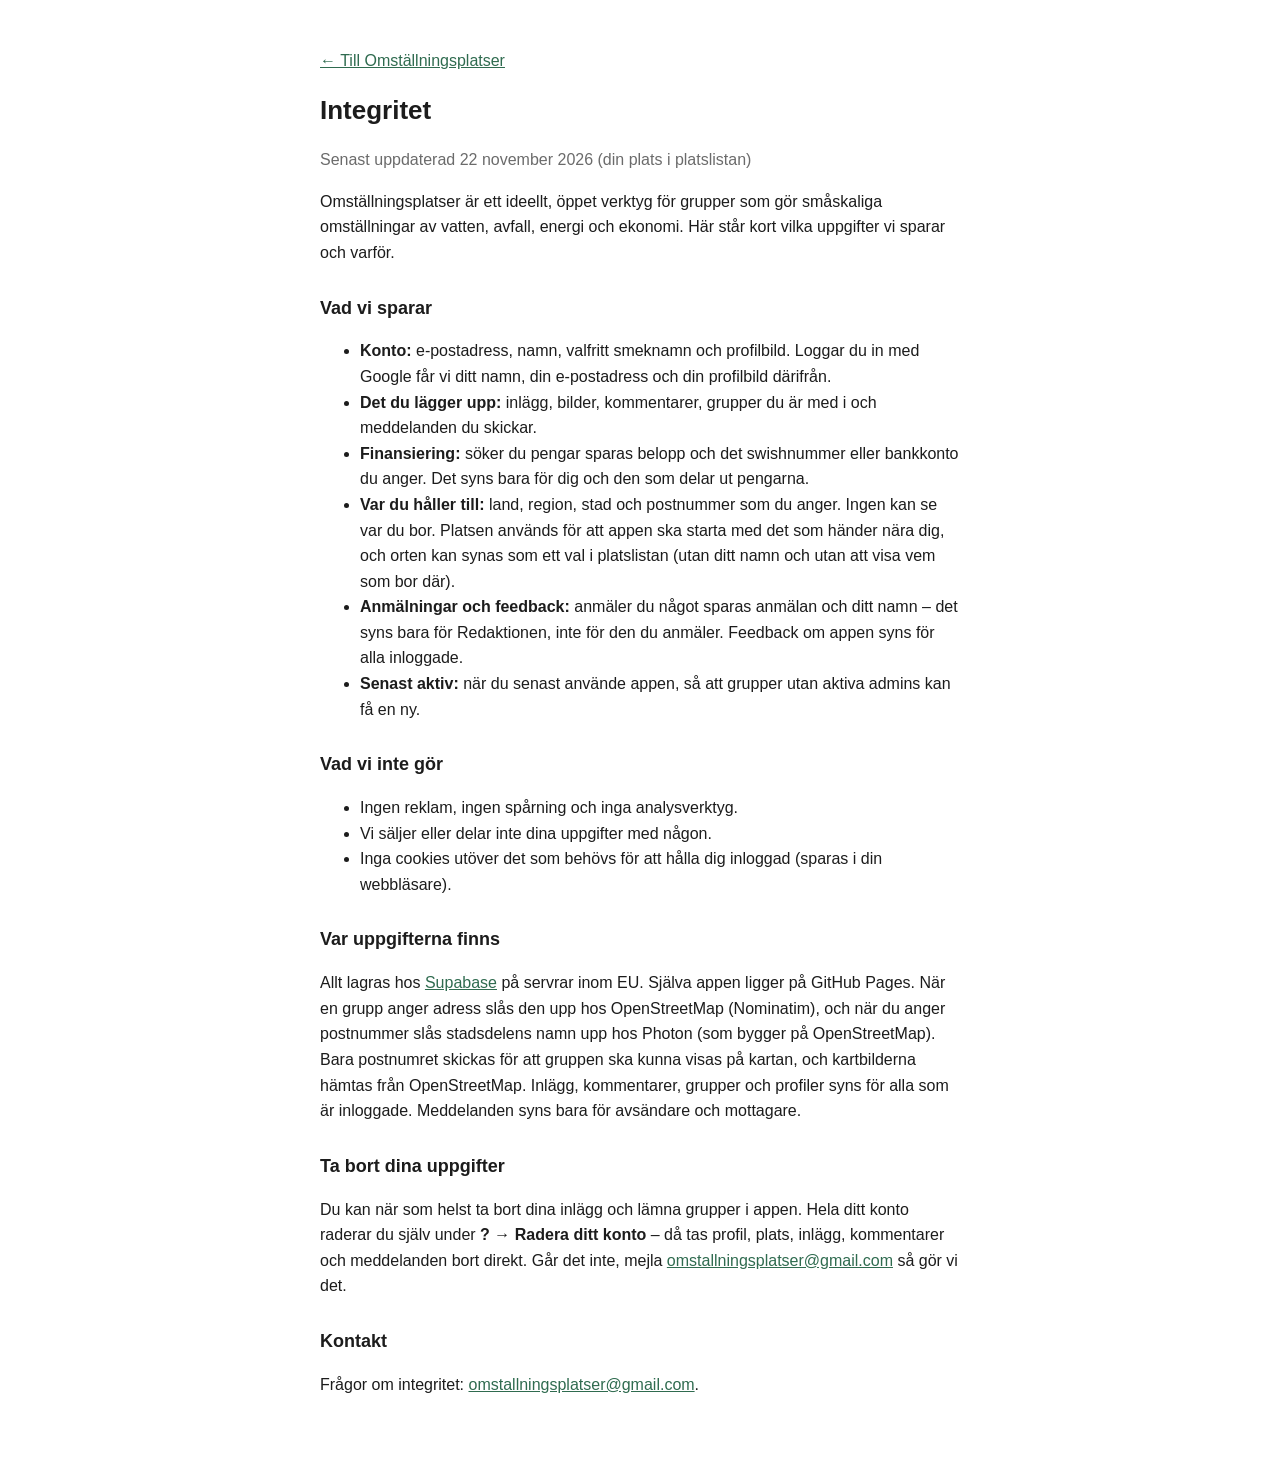
<file: integritet.html>
<!doctype html>
<html lang="sv">
<head>
  <meta charset="utf-8" />
  <meta name="viewport" content="width=device-width, initial-scale=1" />
  <title>Integritet – Omställningsplatser</title>
  <link rel="icon" href="icon.svg" type="image/svg+xml" />
  <style>
    :root { --bg: #fff; --text: #1c1c1c; --muted: #6b6b6b; --accent: #2f6b4f; color-scheme: light dark; }
    @media (prefers-color-scheme: dark) { :root { --bg: #0e0e0e; --text: #f1f1f1; --muted: #a0a0a0; --accent: #6cc196; } }
    body { margin: 0; background: var(--bg); color: var(--text); font: 16px/1.6 -apple-system, BlinkMacSystemFont, "Segoe UI", Roboto, sans-serif; }
    main { max-width: 640px; margin: 0 auto; padding: 32px 16px 64px; }
    h1 { font-size: 26px; margin: 0 0 4px; } h2 { font-size: 18px; margin: 28px 0 6px; }
    p, li { color: var(--text); } .muted { color: var(--muted); } a { color: var(--accent); }
  </style>
</head>
<body>
<main>
  <p><a href="./">← Till Omställningsplatser</a></p>
  <h1>Integritet</h1>
  <p class="muted">Senast uppdaterad 22 november 2026 (din plats i platslistan)</p>

  <p>Omställningsplatser är ett ideellt, öppet verktyg för grupper som gör småskaliga omställningar av vatten, avfall, energi och ekonomi.
    Här står kort vilka uppgifter vi sparar och varför.</p>

  <h2>Vad vi sparar</h2>
  <ul>
    <li><strong>Konto:</strong> e-postadress, namn, valfritt smeknamn och profilbild. Loggar du in med Google får vi ditt namn, din e-postadress och din profilbild därifrån.</li>
    <li><strong>Det du lägger upp:</strong> inlägg, bilder, kommentarer, grupper du är med i och meddelanden du skickar.</li>
    <li><strong>Finansiering:</strong> söker du pengar sparas belopp och det swishnummer eller bankkonto du anger. Det syns bara för dig och den som delar ut pengarna.</li>
    <li><strong>Var du håller till:</strong> land, region, stad och postnummer som du anger. Ingen kan se var du bor. Platsen används för att appen ska starta med det som händer nära dig, och orten kan synas som ett val i platslistan (utan ditt namn och utan att visa vem som bor där).</li>
    <li><strong>Anmälningar och feedback:</strong> anmäler du något sparas anmälan och ditt namn – det syns bara för Redaktionen, inte för den du anmäler. Feedback om appen syns för alla inloggade.</li>
    <li><strong>Senast aktiv:</strong> när du senast använde appen, så att grupper utan aktiva admins kan få en ny.</li>
  </ul>

  <h2>Vad vi inte gör</h2>
  <ul>
    <li>Ingen reklam, ingen spårning och inga analysverktyg.</li>
    <li>Vi säljer eller delar inte dina uppgifter med någon.</li>
    <li>Inga cookies utöver det som behövs för att hålla dig inloggad (sparas i din webbläsare).</li>
  </ul>

  <h2>Var uppgifterna finns</h2>
  <p>Allt lagras hos <a href="https://supabase.com">Supabase</a> på servrar inom EU. Själva appen ligger på GitHub Pages.
    När en grupp anger adress slås den upp hos OpenStreetMap (Nominatim), och när du anger postnummer slås stadsdelens namn upp hos Photon (som bygger på OpenStreetMap). Bara postnumret skickas för att gruppen ska kunna visas på kartan, och kartbilderna hämtas från OpenStreetMap.
    Inlägg, kommentarer, grupper och profiler syns för alla som är inloggade. Meddelanden syns bara för avsändare och mottagare.</p>

  <h2>Ta bort dina uppgifter</h2>
  <p>Du kan när som helst ta bort dina inlägg och lämna grupper i appen. Hela ditt konto raderar du själv under <b>? → Radera ditt konto</b> – då tas profil, plats, inlägg,
    kommentarer och meddelanden bort direkt. Går det inte, mejla <a href="mailto:omstallningsplatser@gmail.com">omstallningsplatser@gmail.com</a> så gör vi det.</p>

  <h2>Kontakt</h2>
  <p>Frågor om integritet: <a href="mailto:omstallningsplatser@gmail.com">omstallningsplatser@gmail.com</a>.</p>
</main>
</body>
</html>
</file>
